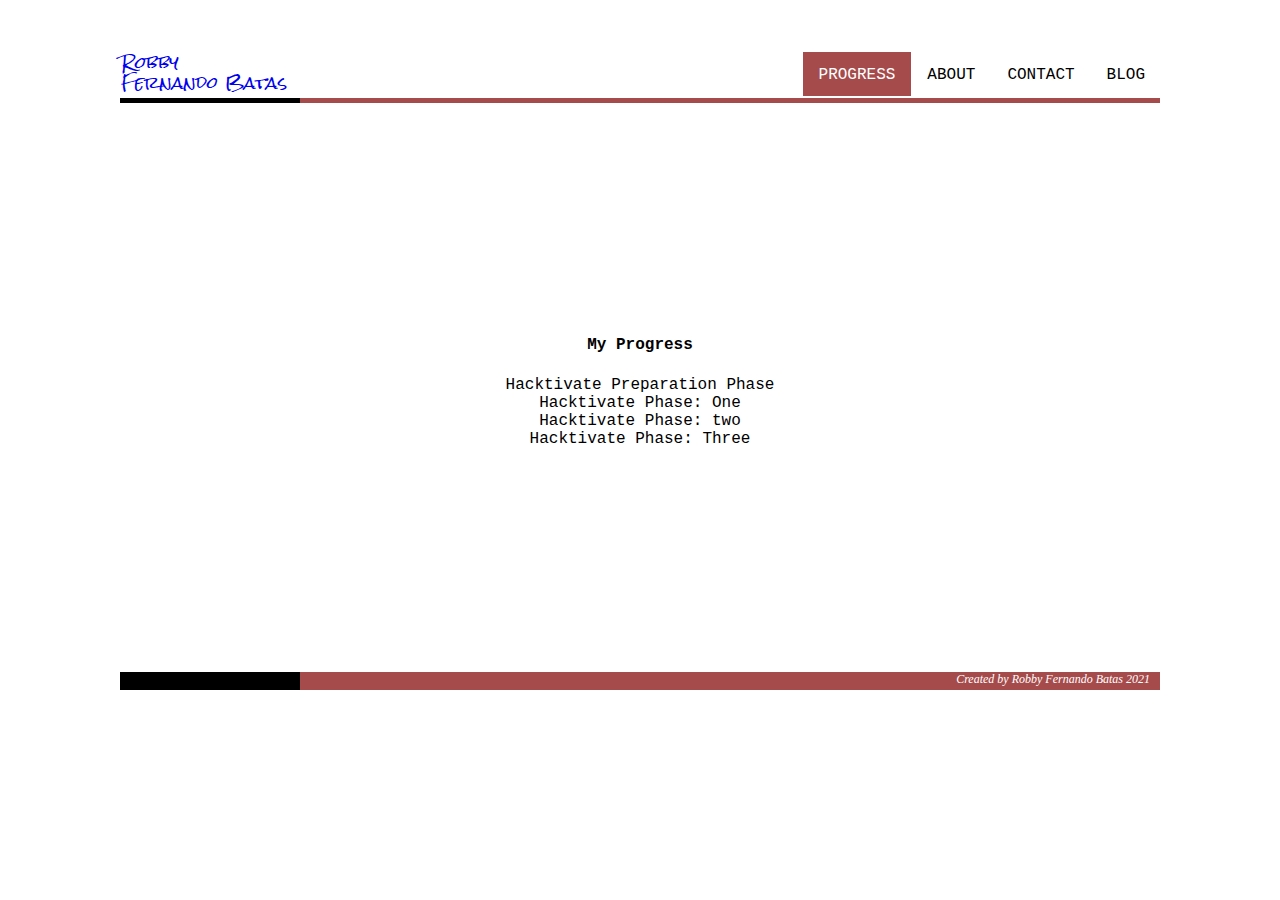
<file: index.html>
<!DOCTYPE html>
<html lang="en">

    <header>

        <meta charset="UTF-8">
        <meta name="viewport" content="width=device-width, initial-scale=1.0">
        <meta http-equiv="X-UA-Compatible" content="IE=edge"> 
        <title>Robby - Hacktivate Student</title>
        <link rel="stylesheet" href="style/main.css" />
        <link rel="preconnect" href="https://fonts.gstatic.com">
        <link rel="stylesheet" href="https://fonts.googleapis.com/css2?family=Rock+Salt&display=swap">

    </header>

    <body>

        <nav>
            <div>
                <p class="logo">
                    <a style="text-decoration: none;" href="about.html">
                        Robby
                        <br>
                        Fernando Batas
                    </a>
                </p>
                <ul>
                    <li>
                        <a href="info.html">BLOG</a>
                    </li>
                    <li>
                    <a href="contact.html">CONTACT</a>
                    </li>
                    <li>
                        <a href="about.html">ABOUT</a>
                    </li>
                    <li>
                        <a class="active" href="index.html">PROGRESS</a>
                    </li>
                </ul>
            </div>
        </nav>

        <div class="line">
        </div>

        <section>
            <br><br><br><br><br><br><br><br><br>
            <h4 style="text-align: center;">
                My Progress
            </h4>
            <ul>
                <li>
                    <a href="#">Hacktivate Preparation Phase</a>
                </li>
                <li>
                    <a href="#">Hacktivate Phase: One</a>
                </li>
                <li>
                    <a href="#">Hacktivate Phase: two</a>
                </li>
                <li>
                    <a href="#">Hacktivate Phase: Three</a>
                </li>
            </ul>
        </section>

        <br><br><br><br><br><br><br><br><br>

    </body>

    <footer>

        <p>
            <i>
                Created by Robby Fernando Batas 2021
            </i>
        </p>

    </footer>

</html>
</file>
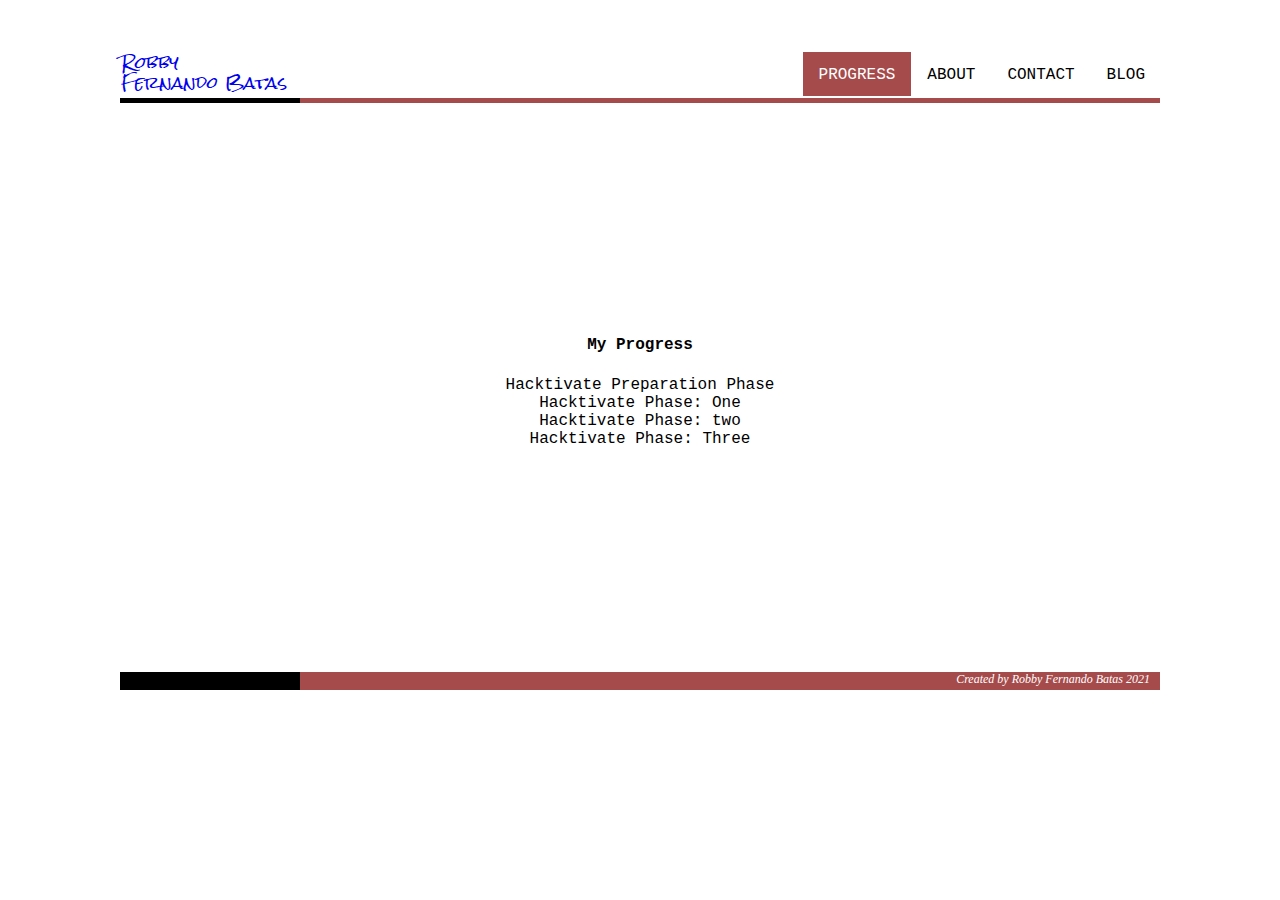
<file: MyProgress.html>
<!DOCTYPE html>
<html lang="en">

    <header>

        <meta charset="UTF-8">
        <meta name="viewport" content="width=device-width, initial-scale=1.0">
        <meta http-equiv="X-UA-Compatible" content="IE=edge"> 
        <title>Robby - Hacktivate Student</title>
        <link rel="stylesheet" href="style/main.css" />
        <link rel="preconnect" href="https://fonts.gstatic.com">
        <link rel="stylesheet" href="https://fonts.googleapis.com/css2?family=Rock+Salt&display=swap">

    </header>

    <body>

        <nav>
            <div>
                <p class="logo">
                    <a style="text-decoration: none;" href="about.html">
                        Robby
                        <br>
                        Fernando Batas
                    </a>
                </p>
                <ul>
                    <li>
                        <a href="info.html">BLOG</a>
                    </li>
                    <li>
                    <a href="contact.html">CONTACT</a>
                    </li>
                    <li>
                        <a href="about.html">ABOUT</a>
                    </li>
                    <li>
                        <a class="active" href="index.html">PROGRESS</a>
                    </li>
                </ul>
            </div>
        </nav>

        <div class="line">
        </div>

        <section>
            <br><br><br><br><br><br><br><br><br>
            <h4 style="text-align: center;">
                My Progress
            </h4>
            <ul>
                <li>
                    <a href="preparationphase.html">Hacktivate Preparation Phase</a>
                </li>
                <li>
                    <a href="#">Hacktivate Phase: One</a>
                </li>
                <li>
                    <a href="#">Hacktivate Phase: two</a>
                </li>
                <li>
                    <a href="#">Hacktivate Phase: Three</a>
                </li>
            </ul>
        </section>

        <br><br><br><br><br><br><br><br><br>

    </body>

    <footer>

        <p>
            <i>
                Created by Robby Fernando Batas 2021
            </i>
        </p>

    </footer>

</html>
</file>
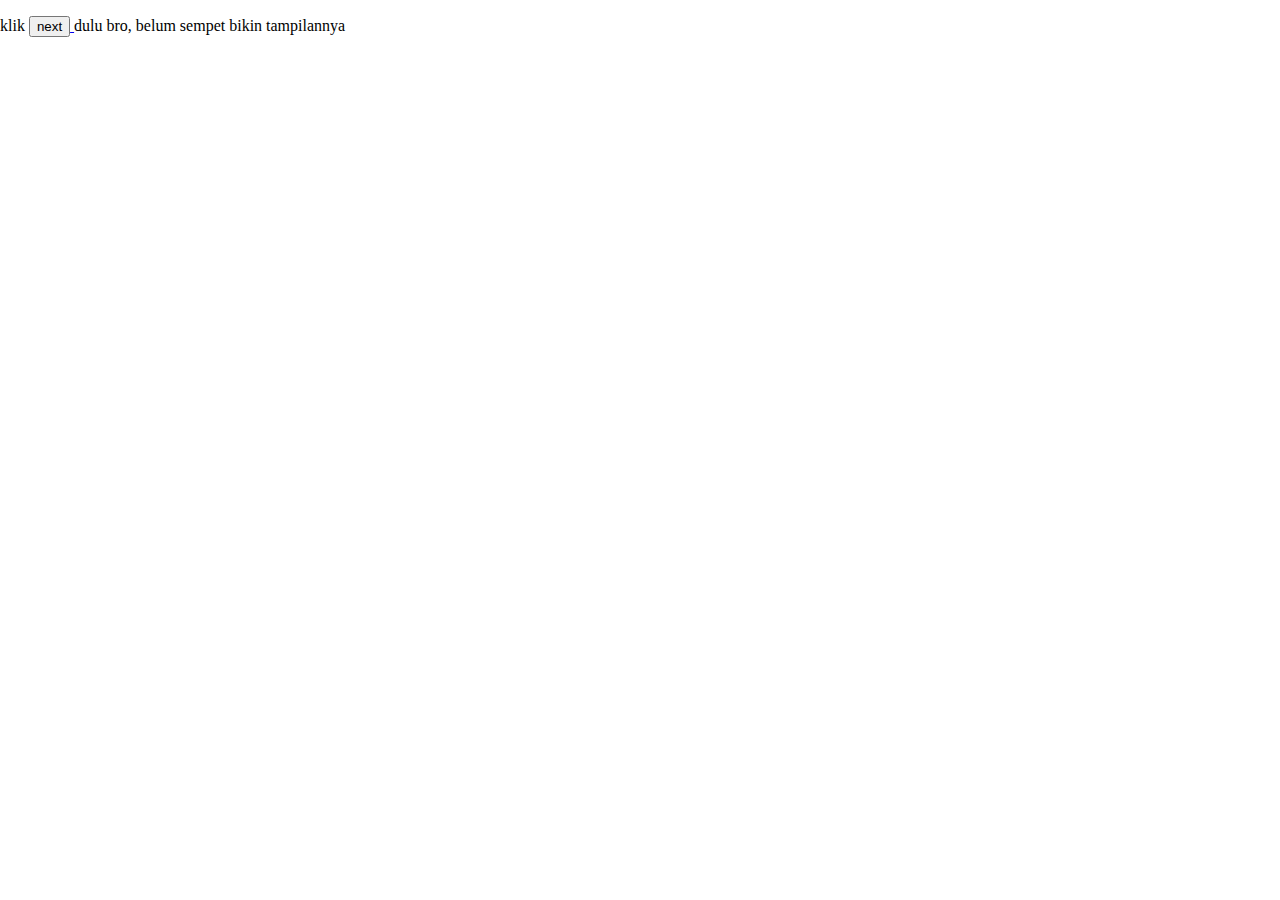
<file: preparationphase.html>
<!DOCTYPE html>
<html lang="en">

    <header>

        <meta charset="UTF-8">
        <meta name="viewport" content="width=device-width, initial-scale=1.0">
        <meta http-equiv="X-UA-Compatible" content="IE=edge"> 
        <title>Preparation Phase</title>
        <link rel="stylesheet" href="style/main.css" />
        <link rel="preconnect" href="https://fonts.gstatic.com">
        <link rel="stylesheet" href="https://fonts.googleapis.com/css2?family=Rock+Salt&display=swap">

    </header>

    <body>
        <p>
            klik <a href="week1day1.html"> <button>next</button> </a> dulu bro, belum sempet bikin tampilannya
        </p>
    </body>
</html>
</file>
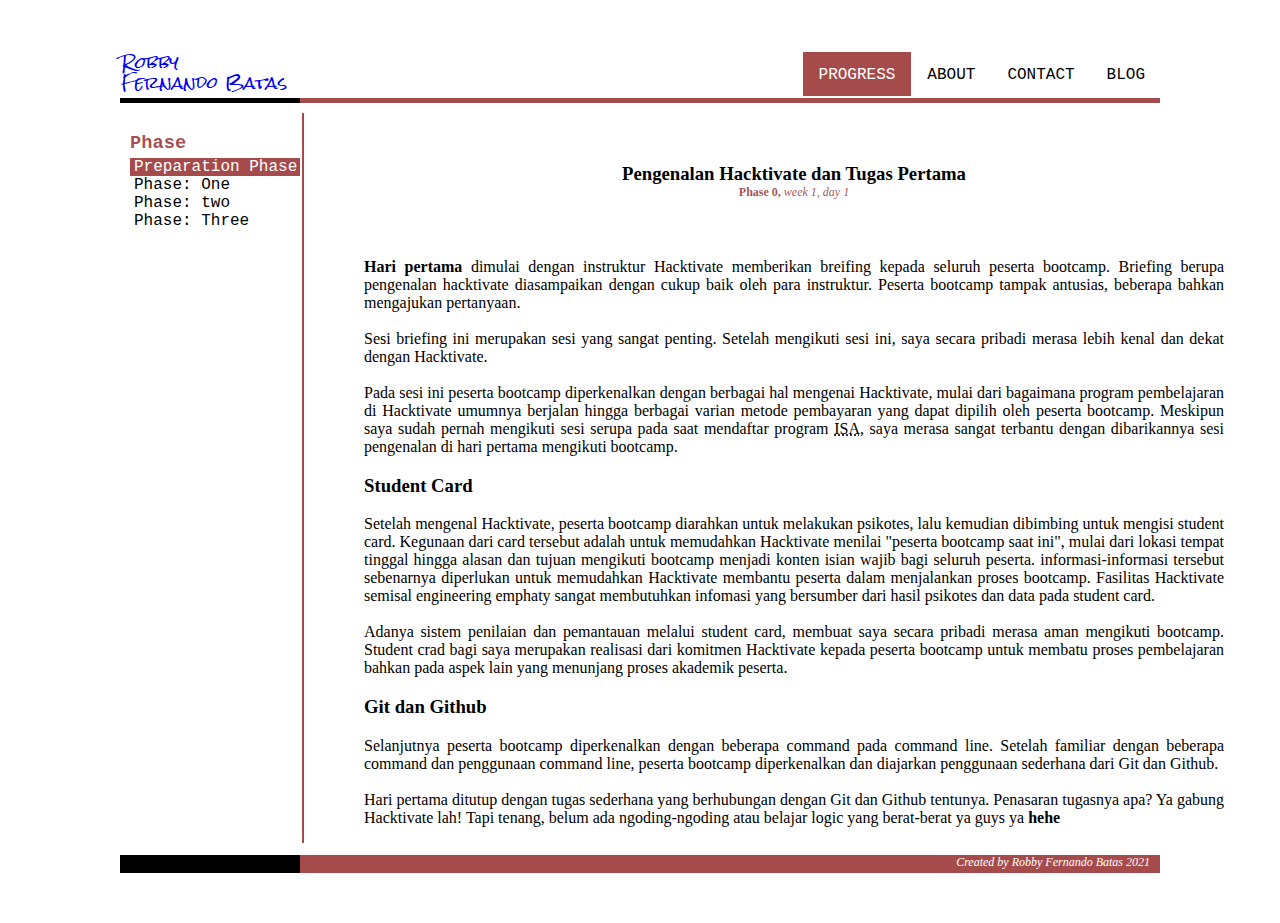
<file: week1day1.html>
<!DOCTYPE html>
<html lang="en">

    <header>

        <meta charset="UTF-8">
        <meta name="viewport" content="width=device-width, initial-scale=1.0">
        <meta http-equiv="X-UA-Compatible" content="IE=edge"> 
        <title>Preparation Phase - Day 1</title>
        <link rel="stylesheet" href="style/myprogress.css" />
        <link rel="preconnect" href="https://fonts.gstatic.com">
        <link rel="stylesheet" href="https://fonts.googleapis.com/css2?family=Rock+Salt&display=swap">

    </header>

    <body>

        <nav>
            <div>
                <p class="logo">
                    <a style="text-decoration: none;" href="about.html">
                        Robby
                        <br>
                        Fernando Batas
                    </a>
                </p>
                <ul>
                    <li>
                        <a href="info.html">BLOG</a>
                    </li>
                    <li>
                    <a href="contact.html">CONTACT</a>
                    </li>
                    <li>
                        <a href="about.html">ABOUT</a>
                    </li>
                    <li>
                        <a class="active" href="index.html">PROGRESS</a>
                    </li>
                </ul>
            </div>
        </nav>

        <div class="line">
        </div>

        <section>
            <aside>
                <ul>
                    <h3>
                        Phase
                    </h3>
                    <li>
                        <a class="active" href="preparationphase.html">Preparation Phase</a>
                    </li>
                    <li>
                        <a href="index.html">Phase: One</a>
                    </li>
                    <li>
                        <a href="index.html">Phase: two</a>
                    </li>
                    <li>
                        <a href="index.html">Phase: Three</a>
                    </li>
                </ul>
            </aside>
            <article>
                <div style="text-align: center;">
                    <h3>
                        Pengenalan Hacktivate dan Tugas Pertama
                    </h3>
                    <p>
                        <b>Phase 0,</b>
                        <i>week 1, day 1</i>
                    </p>
                </div>
                <main style="padding-top: 30px; text-align: justify;" >
                    <p>
                        <b>Hari pertama</b> dimulai dengan instruktur Hacktivate memberikan breifing kepada seluruh peserta bootcamp. Briefing berupa pengenalan hacktivate diasampaikan dengan cukup baik oleh para instruktur. Peserta bootcamp tampak antusias, beberapa bahkan mengajukan pertanyaan.
                        <br><br>
                        Sesi briefing ini merupakan sesi yang sangat penting. Setelah mengikuti sesi ini, saya secara pribadi merasa lebih kenal dan dekat dengan Hacktivate.
                        <br><br>
                        Pada sesi ini peserta bootcamp diperkenalkan dengan berbagai hal mengenai Hacktivate, mulai dari bagaimana program pembelajaran di Hacktivate umumnya berjalan hingga berbagai varian metode pembayaran yang dapat dipilih oleh peserta bootcamp. Meskipun saya sudah pernah mengikuti sesi serupa pada saat mendaftar program <abbr title="income share agreement">ISA</abbr>, saya merasa sangat terbantu dengan dibarikannya sesi pengenalan di hari pertama mengikuti bootcamp.
                    </p>
                    <h3>
                        Student Card
                    </h3>
                    <p>
                        Setelah mengenal Hacktivate, peserta bootcamp diarahkan untuk melakukan psikotes, lalu kemudian dibimbing untuk mengisi student card. Kegunaan dari card tersebut adalah untuk memudahkan Hacktivate menilai "peserta bootcamp saat ini", mulai dari lokasi tempat tinggal hingga alasan dan tujuan mengikuti bootcamp menjadi konten isian wajib bagi seluruh peserta. informasi-informasi tersebut sebenarnya diperlukan untuk memudahkan Hacktivate membantu peserta dalam menjalankan proses bootcamp. Fasilitas Hacktivate semisal engineering emphaty sangat membutuhkan infomasi yang bersumber dari hasil psikotes dan data pada student card.
                        <br><br>
                        Adanya sistem penilaian dan pemantauan melalui student card, membuat saya secara pribadi merasa aman mengikuti bootcamp. Student crad bagi saya merupakan realisasi dari komitmen Hacktivate kepada peserta bootcamp untuk membatu proses pembelajaran bahkan pada aspek lain yang menunjang proses akademik peserta.
                    <h3>
                        Git dan Github
                    </h3>
                    <p>
                        Selanjutnya peserta bootcamp diperkenalkan dengan beberapa command pada command line. Setelah familiar dengan beberapa command dan penggunaan command line, peserta bootcamp diperkenalkan dan diajarkan penggunaan sederhana dari Git dan Github.
                        <br><br>
                        Hari pertama ditutup dengan tugas sederhana yang berhubungan dengan Git dan Github tentunya. Penasaran tugasnya apa? Ya gabung Hacktivate lah! Tapi tenang, belum ada ngoding-ngoding atau belajar logic yang berat-berat ya guys ya <b>hehe</b>
                    </p>
                <main>
            </article>
        </section>

    </body>

    <footer>

        <p>
            <i>
                Created by Robby Fernando Batas 2021
            </i>
        </p>

    </footer>

</html>
</file>
<file: style/main.css>
body {
    margin: 0;
    padding: 0;
}

nav {
    overflow: hidden;
    width: 100%;
    height: 45px;
    border: 1px solid white;
    margin-top: 50px;
}

nav .logo {
    font-family: 'Rock Salt', cursive;
    line-height: 20px;
    float: left;
    margin: 1px;
    margin-left: 120px;
    padding: 0;
}

nav ul {
    font-family: 'Courier New', Courier, monospace;
    list-style-type: none;
    margin: 1px;
    margin-right: 120px;
    padding: 0;
}

nav ul li {
    float: right;
}

nav ul li a {
    display: block;
    color: black;
    text-align: center;
    padding: 14px 16px;
    text-decoration: none;
}

nav ul li a:hover:not(.active) {
    background-color: rgb(133, 133, 133);
}

.active {
    color: white;
    background-color: rgba(128, 0, 0, 0.705);

}

.line {
    height: 5px;
    margin-right: 120px;
    margin-left: 120px;
    margin-top: 1px;
    background: rgba(128, 0, 0, 0.705);
    border-left: 180px solid black;
}

section {
    font-family: 'Courier New', Courier, monospace;
    margin-top: 50px;
    margin-bottom: 50px;
}

section ul {
    list-style-type: none;
    text-align: center;
    margin: 0;
    padding: 0;
}

section ul li a {
    text-decoration: none;
    color: black;
    font-weight: lighter;
}

section ul li a:hover {
    color: rgb(128, 0, 0);
}

.this {
    font-family: 'Courier New', Courier, monospace;
    margin: 0;
}

.this ul {
    list-style-type: none;
    text-align: center;
    margin: 0;
    padding: 0;
}

.this ul li a {
    text-decoration: none;
    color: black;
    font-weight: lighter;
}

.this ul li a:hover {
    color: rgb(128, 0, 0);
}

footer {
    height: 18px;
    padding: auto;
    margin-right: 120px;
    margin-left: 120px;
    text-align: right;
    font-size: 12px;
    margin-bottom: 50px;
    background: rgba(128, 0, 0, 0.705);
    color: white;
    padding-right: 10px;
    border-left: 180px solid black;
}
</file>
<file: style/myprogress.css>
body {
    margin: 0;
    padding: 0;
}

nav {
    overflow: hidden;
    width: 100%;
    height: 45px;
    border: 1px solid white;
    margin-top: 50px;
}

nav .logo {
    font-family: 'Rock Salt', cursive;
    line-height: 20px;
    float: left;
    margin: 1px;
    margin-left: 120px;
    padding: 0;
}

nav ul {
    font-family: 'Courier New', Courier, monospace;
    list-style-type: none;
    margin: 1px;
    margin-right: 120px;
    padding: 0;
}

nav ul li {
    float: right;
}

nav ul li a {
    display: block;
    color: black;
    text-align: center;
    padding: 14px 16px;
    text-decoration: none;
}

nav ul li a:hover:not(.active) {
    background-color: rgb(133, 133, 133);
}

.active {
    color: white;
    background-color: rgba(128, 0, 0, 0.705);

}

.line {
    height: 5px;
    margin-right: 120px;
    margin-left: 120px;
    margin-top: 1px;
    margin-bottom: 10px;
    background: rgba(128, 0, 0, 0.705);
    border-left: 180px solid black;
}

section {
    display: table;
    clear: both;
}

section aside {
    font-family: 'Courier New', Courier, monospace;
    margin-top: 0px;
    margin-left: 120px;
    padding-left: 10px;
    padding-right: 2px;
    margin-bottom: 0;
    float: left;
    width: 170px;
}

section aside ul {
    list-style-type: none;
    margin: 0;
    padding: 0;
}

section aside ul h3 {
    color: rgba(128, 0, 0, 0.705);
    margin-bottom: 4px;
}

section aside ul li a {
    text-decoration: none;
    color: black;
    font-weight: lighter;
    display: block;
    padding-left: 4px;
}

section aside ul li a:hover:not(.active) {
    background-color: rgb(133, 133, 133);
}

article {
    float: left;
    padding-left: 60px;
    width: 860px;
    border-left: 2px solid rgba(128, 0, 0, 0.705);
}

article div h3 {
    margin-top: 50px;
    margin-bottom: 0px;
    padding-bottom: 0px;
}

article div p {
    padding-top: 0px;
    margin-top: 0px;
    font-size: 12px;
    color: rgba(128, 0, 0, 0.705);
}

.kosong {
    
}

footer {
    height: 18px;
    padding: auto;
    margin-right: 120px;
    margin-left: 120px;
    text-align: right;
    font-size: 12px;
    margin-bottom: 50px;
    background: rgba(128, 0, 0, 0.705);
    color: white;
    padding-right: 10px;
    border-left: 180px solid black;
}
</file>
